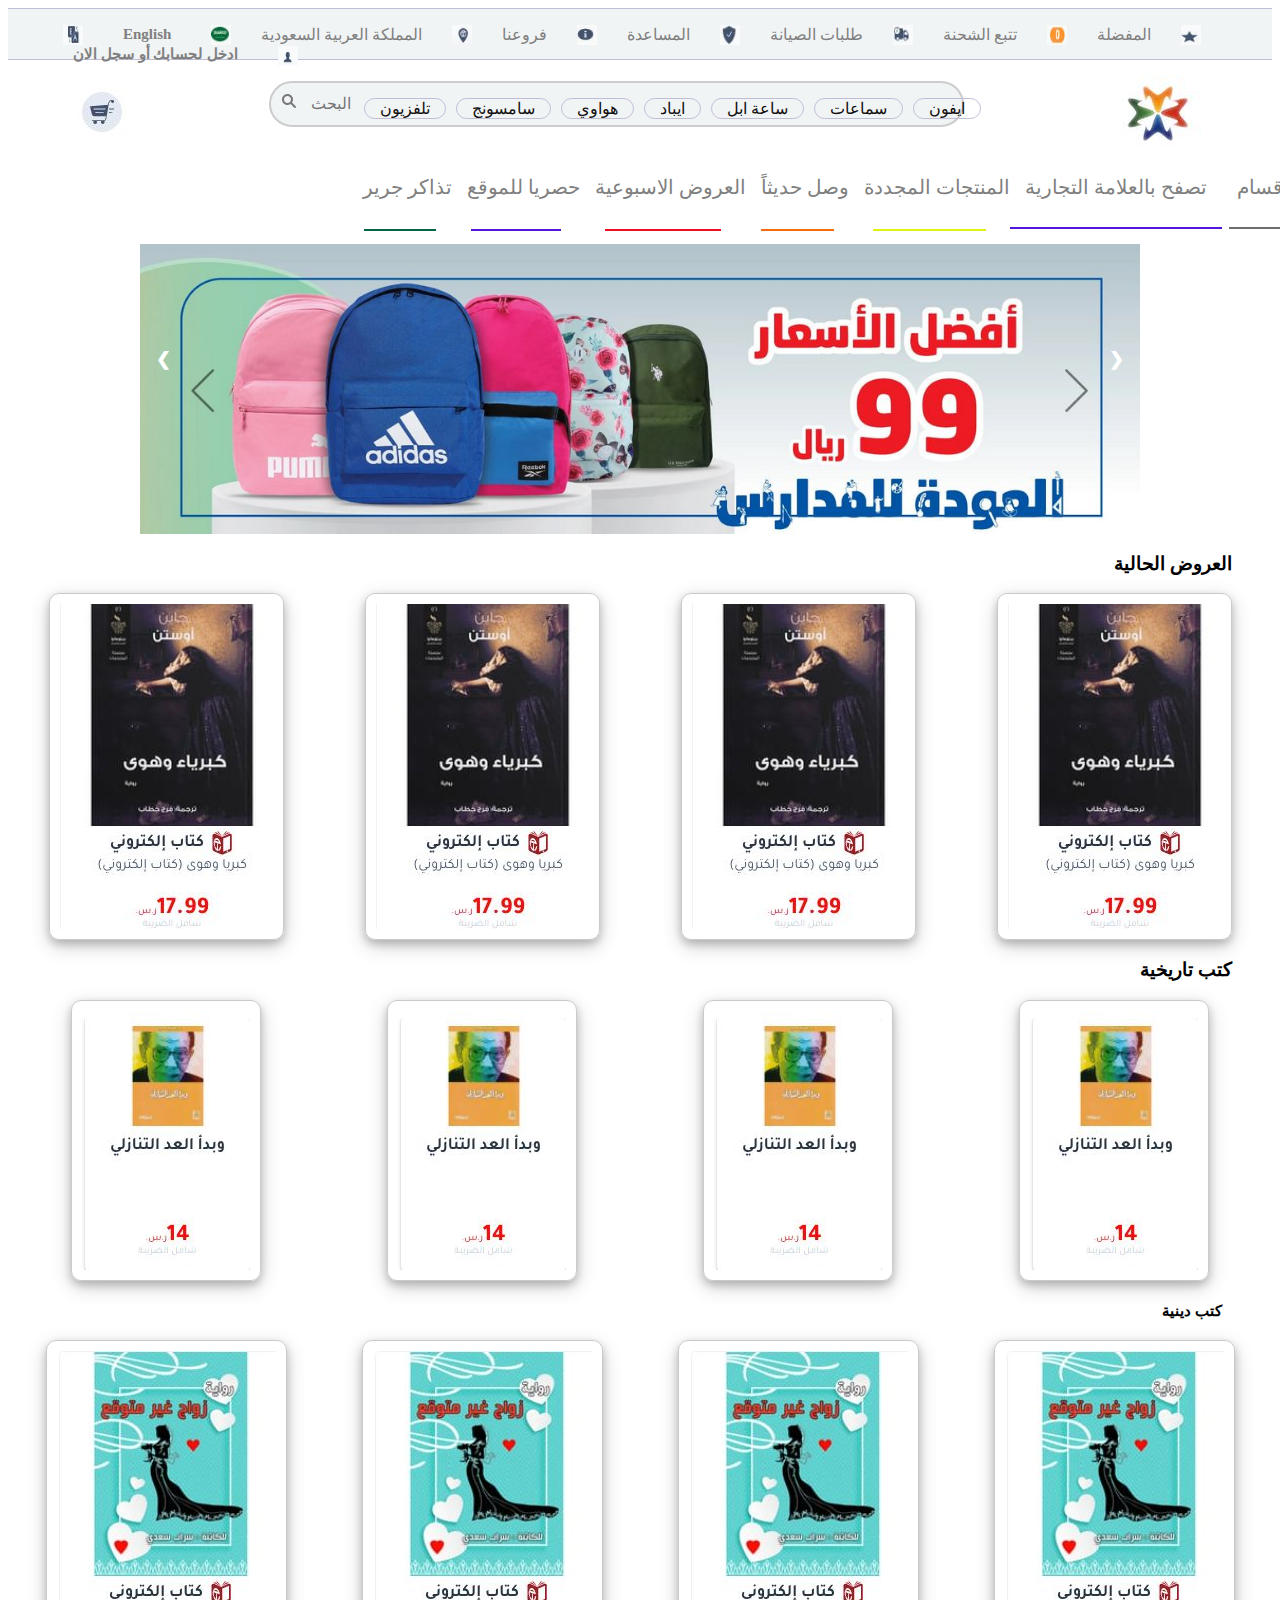
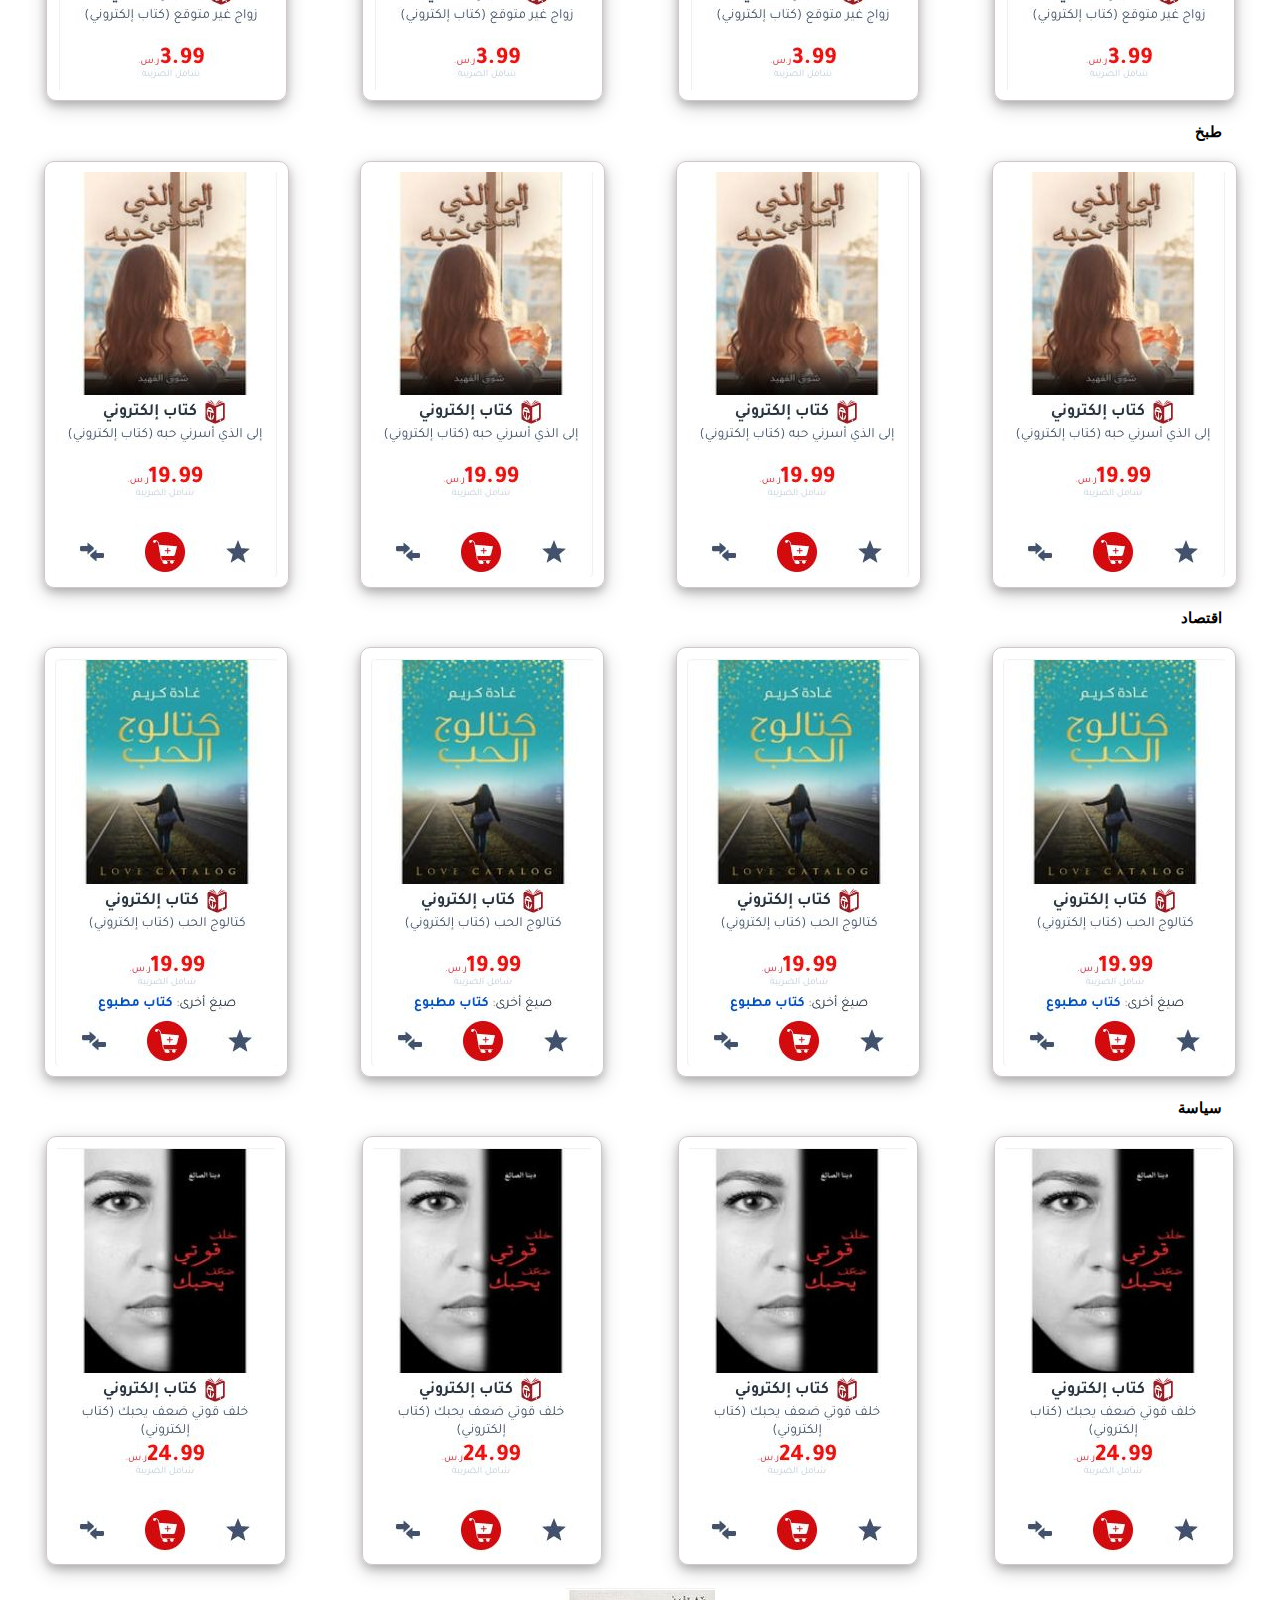
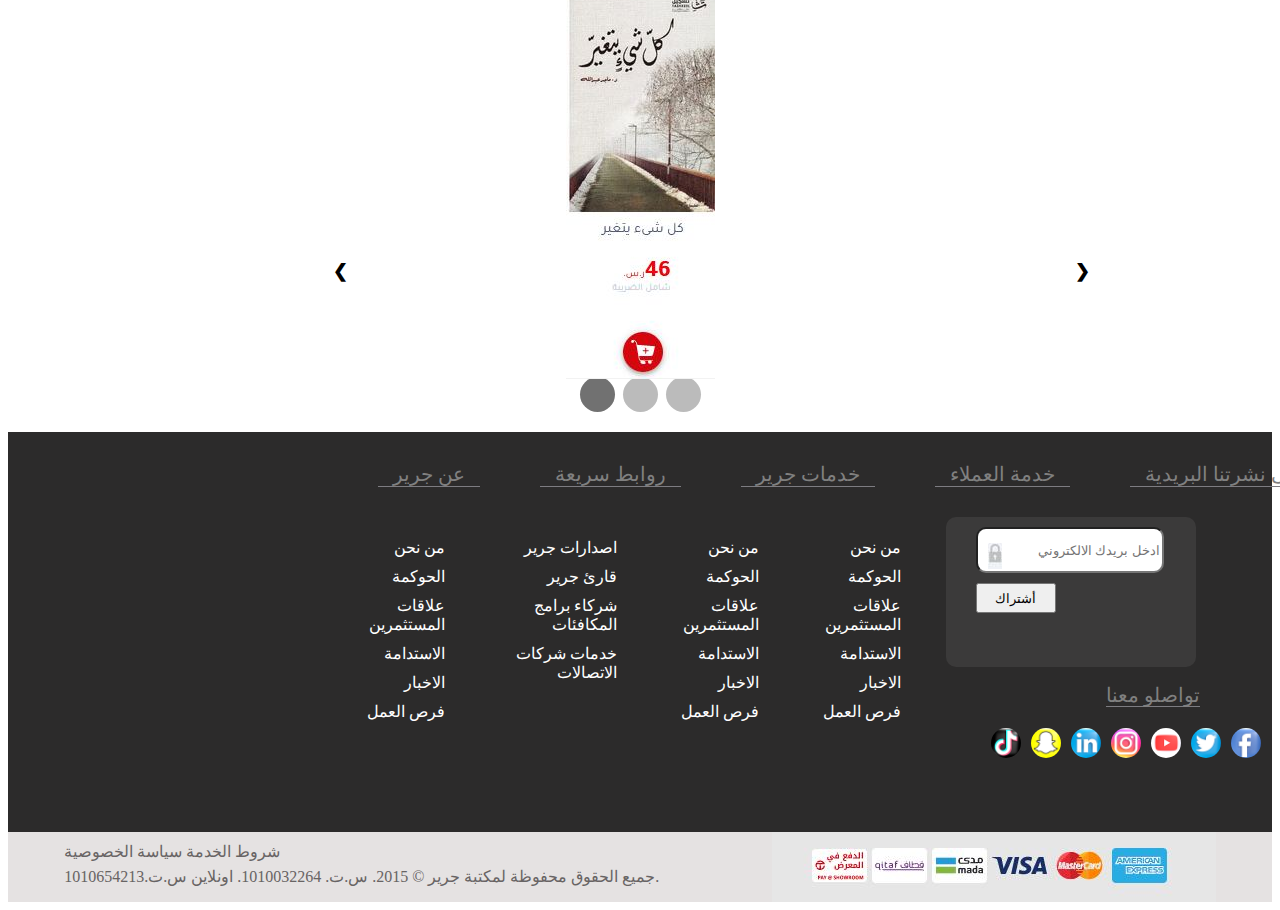
<file: index.html>
<!DOCTYPE html>
<html lang="en">

<head>
    <meta charset="UTF-8">
    <meta http-equiv="X-UA-Compatible" content="IE=edge">
    <meta name="viewport" content="width=device-width, initial-scale=1.0">
    <link rel="stylesheet" href="style.css">
    <title>مكتبة جرير</title>
</head>

<body>
    <header>
        <div>
            <ul>
                <li>
                    <a href="#"><img src="images/list.JPG"></a>
                    <ul>
                        <li><a href="#" > ادخل لحسابك أو سجل الان</a></li>
                        <li><a href="#">المفضلة</a></li>
                        <li><a href="#">المساعدة</a></li>
                        <li><a href="#">فروعنا</a></li>
                        <li><a href="#">المملكة العربية السعودية</a></li>
                        <li><a href="#">English</a></li>
                    </ul>
                </li>
            </ul>
        </div>
    </header>
    <div class="lists">

        <ul>
            <div class="one">
                <li> <a href="#"><img src="images/0.JPG"></a></li>
                <li class="change-language"><a href="#"><span>English</span></a></li>
            </div>
            <div class="one">
                <li> <a href="#"><img src="images/01.JPG"></a></li>
                <li><a href="#">المملكة العربية السعودية</a></li>
            </div>
            <li><a href="#"><img src="images/02.JPG"></a></li>
            <li><a href="#">فروعنا</a></li>
            <li><a href="#"><img src="images/03.JPG"></a></li>
            <li><a href="#">المساعدة</a></li>
            <li> <a href="#"><img src="images/04.JPG"></a></li>
            <li><a href="#">طلبات الصيانة</a></li>
            <li><a href="#"><img src="images/05.JPG"></a></li>
            <li><a href="#">تتبع الشحنة</a></li>
            <li><a href="#"><img src="images/07.JPG"></a></li>
            <li><a href="#">المفضلة</a></li>
            <li><a href="#"><img src="images/08.JPG"></a></li>
            <li><a href="#" class="show-modal-btn" onclick="callLink(this);" alt=""> <span>ادخل لحسابك أو سجل الان</span></a></li>
            <li><a href="#"><img src="images/09.JPG"></a></li>
        </ul>
    </div>
    <div class="container1 is-hidden" id="pop">

                <button class="hide-modal-btn">اغلاق</button>
           
        <div class="log_in">
            <form>
                <h4>تسجيل الدخول</h4>
                <div class="row">
                    <div class="col-75">
                        <input type="email" id="email" name="email" placeholder="البريد الألكتروني أو الجوال">
                    </div>
                </div>
                <div class="row">
                    <div class="col-75">

                        <input type="password" id="pwd" name="pwd" placeholder="كلمة السر">
                    </div>
                </div>
            </form>
            <button class="one">تسجيل الخول</button>
            <p>ليس لديك حساب</p>
            <button class="tow">أنشاء حساب جديد</button>
        </div>

    </div>

    <div class="search">
        <div class="img">
            <img src="images/06.JPG">
        </div>
        <div class="sear">

            <form>
                <input type="text" name="search" placeholder="البحث">

                <ul>
                    <li><a href="#">تلفزيون</a></li>
                    <li><a href="#">سامسونج</a></li>
                    <li><a href="#">هواوي</a></li>
                    <li><a href="#">ايباد</a></li>
                    <li><a href="#">ساعة ابل</a></li>
                    <li><a href="#">سماعات</a></li>
                    <li><a href="#">ايفون</a></li>
                </ul>
            </form>
        </div>
        <div class="img2">
            <img src="images/37.JPG">
        </div>
    </div>
    <div class="option-list">
        <ul>
            <li class="lg1"><a href="#">تذاكر جرير
                    <hr
                        style="height:2px;border-width:0;color:rgb(4, 102, 64);background-color:rgb(4, 102, 64);width: 70%;">
                </a></li>
            <li class="lg2"><a href="#">حصريا للموقع
                    <hr
                        style="height:2px;border-width:0;color:rgb(81, 22, 219);background-color:rgb(81, 22, 219);width: 70%;">
                </a></li>

            <li class="lg3"><a href="#">العروض الاسبوعية
                    <hr
                        style="height:2px;border-width:0;color:rgb(241, 13, 32);background-color:rgb(241,13,32);width: 70%;">
                </a></li>

            <li class="lg4"><a href="#">وصل حديثاً
                    <hr
                        style="height:2px;border-width:0;color:rgb(245, 107, 16);background-color:rgb(245,107,16);width: 70%;">
                </a></li>

            <li class="lg5"><a href="#">المنتجات المجددة
                    <hr
                        style="height:2px;border-width:0;color:rgb(226, 241, 13);background-color:rgb(226,241,13);width: 70%;">
                </a></li>

            <li>
                <div class="dropdown">
                    <a href="#">تصفح بالعلامة التجارية</a>
                    <hr
                        style="height:2px;border-width:0;color:rgb(81, 22, 219);background-color:rgb(81, 22, 219);width: 100%;">
                    <div class="dropdown-content">
                        <a href="#">Link 1</a>
                        <a href="#">Link 2</a>
                        <a href="#">Link 3</a>
                    </div>
            </li>
            <li>
                <div class="dropdown">
                    <a href="#">جميع الأقسام</a>
                    <hr
                        style="height:2px;border-width:0;color:rgb(109, 108, 110);background-color:rgb(109, 108, 110);width: 90%;">
                    <div class="dropdown-content">
                        <a href="#">Link 1</a>
                        <a href="#">Link 2</a>
                        <a href="#">Link 3</a>
                    </div>
                </div>
            </li>
        </ul>
    </div>
    
    <div class="container">
        <div class="showSlider fad">
        <img src="images/9.JPG" >
        
        </div>
        <div class="showSlider fad">
        <img src="images/10.JPG" >
        
        </div>
        <div class="showSlider fad">
        <img src="images/11.JPG">
    
        </div>
        <div class="showSlider fad">
        <img src="images/12.JPG" >
        
        </div>
        <!-- Navigation arrows -->
        <a class="left" onclick="nextSlide(-1)">❮</a>
        <a class="right" onclick="nextSlide(1)">❯</a>
        </div>
    <h3>العروض الحالية</h3>
    <div class="free">
        <div class="img1">
            <a href="#">
                <img src="images/32.JPG" class="view-img-btn" onclick="callImage(this);" alt="">
            </a>
        </div>
        <div class="img1">
            <a href="#"><img src="images/32.JPG" class="view-img-btn" onclick="callImage(this);" alt="">
            </a>
        </div>
        <div class="img1">
            <a href="#"> <img src="images/32.JPG" class="view-img-btn" onclick="callImage(this);" alt="">
            </a>
        </div>
        <div class="img1">
            <a href="#">
                <img src="images/32.JPG" class="view-img-btn" onclick="callImage(this);" alt="">
            </a>
        </div>
    </div>
    <h3>كتب تاريخية</h3>
    <div class="free">

        <div class="img1">
            <a href="#">
                <img src="images/31.JPG">
            </a>
        </div>
        <div class="img1">
            <a href="#"><img src="images/31.JPG">
            </a>
        </div>
        <div class="img1">
            <a href="#"> <img src="images/31.JPG">
            </a>
        </div>
        <div class="img1">
            <a href="#">
                <img src="images/31.JPG">
            </a>
        </div>
    </div>
    <h3><span>كتب دينية</span></h3>
    <div class="free">
        <div class="img1">
            <a href="#">
                <img src="images/33.JPG">
            </a>
        </div>
        <div class="img1">
            <a href="#"><img src="images/33.JPG">
            </a>
        </div>
        <div class="img1">
            <a href="#"> <img src="images/33.JPG">
            </a>
        </div>
        <div class="img1">
            <a href="#">
                <img src="images/33.JPG">
            </a>
        </div>
    </div>
    <h3><span>طبخ</span></h3>
    <div class="free">
        <div class="img1">
            <a href="details.html">
                <img src="images/34.JPG">
            </a>
        </div>
        <div class="img1">
            <a href="#"><img src="images/34.JPG">
            </a>
        </div>
        <div class="img1">
            <a href="#"> <img src="images/34.JPG">
            </a>
        </div>
        <div class="img1">
            <a href="#">
                <img src="images/34.JPG">
            </a>
        </div>
    </div>
    <h3><span>اقتصاد</span></h3>
    <div class="free">
        <div class="img1">
            <a href="category.html">
                <img src="images/35.JPG">
            </a>
        </div>
        <div class="img1">
            <a href="#"><img src="images/35.JPG">
            </a>
        </div>
        <div class="img1">
            <a href="#"> <img src="images/35.JPG">
            </a>
        </div>
        <div class="img1">
            <a href="#">
                <img src="images/35.JPG">
            </a>
        </div>
    </div>
    <h3><span>سياسة</span></h3>
    <div class="free">
        <div class="img1">
            <a href="#">
                <img src="images/36.JPG">
            </a>
        </div>
        <div class="img1">
            <a href="#"><img src="images/36.JPG">
            </a>
        </div>
        <div class="img1">
            <a href="#"> <img src="images/36.JPG">
            </a>
        </div>
        <div class="img1">
            <a href="#">
                <img src="images/36.JPG">
            </a>
        </div>
    </div>

    <div class="count1 is-hidden">

        <div class="count-1" id="popUP">
            <button class="hide-img-bnt" onclick="hideModule('popUP');">اغلاق</button>
            <p id="demo"> Feb 5, 2022 15:37:25</p>
            <p class="offfers"> عروض جرير الكبرى بداية شهر فبراير </p>
            <p>خصم %20</p>
            <h4 class="off">
                <hr
                    style="height:2px;border-width:0;color:rgb(219, 22, 22);background-color:rgb(219, 22, 22);width: 90%;">
                السعر السابق 17.99 ر.س

            </h4>

            <h4 class="off1"> السعر الحالي 9.88 ر.س</h4>

            <img src="images/32.JPG">
        </div>
    </div>
    <div class="slideshow-container">

        <div class="mySlides ">
            <a href="#">
                <img src="images/21.JPG" style="width:100%">
            </a>
        </div>

        <div class="mySlides ">
            <a href="#">
                <img src="images/22.JPG" style="width:100%">
            </a>
        </div>

        <div class="mySlides ">
            <a href="#">
                <img src="images/23.JPG" style="width:100%">
            </a>
        </div>
        <div class="mySlides ">
            <a href="#">
                <img src="images/24.JPG" style="width:100%">
            </a>
        </div>

        <div class="mySlides ">
            <a href="#">
                <img src="images/25.JPG" style="width:100%">
            </a>
        </div>

        <div class="mySlides ">
            <a href="#">
                <img src="images/26.JPG" style="width:100%">
            </a>
        </div>

        <div class="mySlides ">
            <a href="#">
                <img src="images/27.JPG" style="width:100%">
            </a>
        </div>

        <div class="mySlides ">
            <a href="#">
                <img src="images/28.JPG" style="width:100%">
            </a>
        </div>
        <div class="mySlides ">
            <a href="#">
                <img src="images/29.JPG" style="width:100%">
            </a>
        </div>

        <a class="prev" onclick="plusSlides(-1)">&#10094;</a>
        <a class="next" onclick="plusSlides(1)">&#10095;</a>
    </div>

    <br>

    <div style="text-align:center">
        <span class="dot" onclick="currentSlide(1)"></span>
        <span class="dot" onclick="currentSlide(2)"></span>
        <span class="dot" onclick="currentSlide(3)"></span>
    </div>



    <div class="all">
        <div class="li1">
            <ul>
                <li><a href="#">عن جرير</a></li>
                <li><a href="#">روابط سريعة</a></li>
                <li><a href="#">خدمات جرير</a></li>
                <li><a href="#">خدمة العملاء</a></li>
                <li><a href="#">انضم الى نشرتنا البريدية</a></li>
            </ul>
        </div>

        <div class="main-list">
            <div class="list1">
                <ul>
                    <li><a href="#">من نحن</a></li>
                    <li><a href="#">الحوكمة</a></li>
                    <li><a href="#">علاقات المستثمرين</a></li>
                    <li><a href="#">الاستدامة</a></li>
                    <li><a href="#">الاخبار</a></li>
                    <li><a href="#">فرص العمل</a></li>
                </ul>
            </div>
            <div class="list1">
                <ul>
                    <li><a href="#">اصدارات جرير</a></li>
                    <li><a href="#">قارئ جرير</a></li>
                    <li><a href="#">شركاء برامج المكافئات</a></li>
                    <li><a href="#">خدمات شركات الاتصالات</a></li>

                </ul>
            </div>
            <div class="list1">
                <ul>
                    <li><a href="#">من نحن</a></li>
                    <li><a href="#">الحوكمة</a></li>
                    <li><a href="#">علاقات المستثمرين</a></li>
                    <li><a href="#">الاستدامة</a></li>
                    <li><a href="#">الاخبار</a></li>
                    <li><a href="#">فرص العمل</a></li>
                </ul>
            </div>
            <div class="list1">
                <ul>
                    <li><a href="#">من نحن</a></li>
                    <li><a href="#">الحوكمة</a></li>
                    <li><a href="#">علاقات المستثمرين</a></li>
                    <li><a href="#">الاستدامة</a></li>
                    <li><a href="#">الاخبار</a></li>
                    <li><a href="#">فرص العمل</a></li>
                </ul>
            </div>
            <div class="all2">
                <div class="last">
                    <form>
                        <input type="email" id="email" name="email" placeholder="ادخل بريدك الالكتروني">
                        <img src="images/8.JPG">
                    </form>
                    <button>أشتراك</button>
                </div>
                <div class="icons">
                    <p><a href="#">تواصلو معنا</a></p>
                    <ul>
                        <li><a href="#"><img src="images/tiktok_logo_icon_181737.ico"></a></li>
                        <li><a href="#"><img src="images/snapchat_logo_icon_181736.ico"></a></li>
                        <li><a href="#"><img src="images/linkedin_logo_icon_181743.ico"></a></li>
                        <li><a href="#"><img src="images/instagram_logo_icon_181738.ico"></a></li>
                        <li><a href="#"><img src="images/youtube_logo_icon_181745.ico"></a></li>
                        <li><a href="#"><img src="images/twitter_logo_icon_181735.ico"></a></li>
                        <li><a href="#"><img src="images/facebook_logo_icon_181742.ico"></a></li>
                    </ul>
                </div>
            </div>
        </div>
    </div>
    <div class="copy">
        <div class="copy1">
            <a href="#">شروط الخدمة</a>
            <a href="#">سياسة الخصوصية</a>
            <p>1010654213.جميع الحقوق محفوظة لمكتبة جرير © 2015. س.ت. 1010032264. اونلاين س.ت. </p>
        </div>
        <div class="copy2">
            <img src="images/16.JPG">
        </div>
    </div>

    <script src="js/app.js"></script>
</body>

</html>
</file>
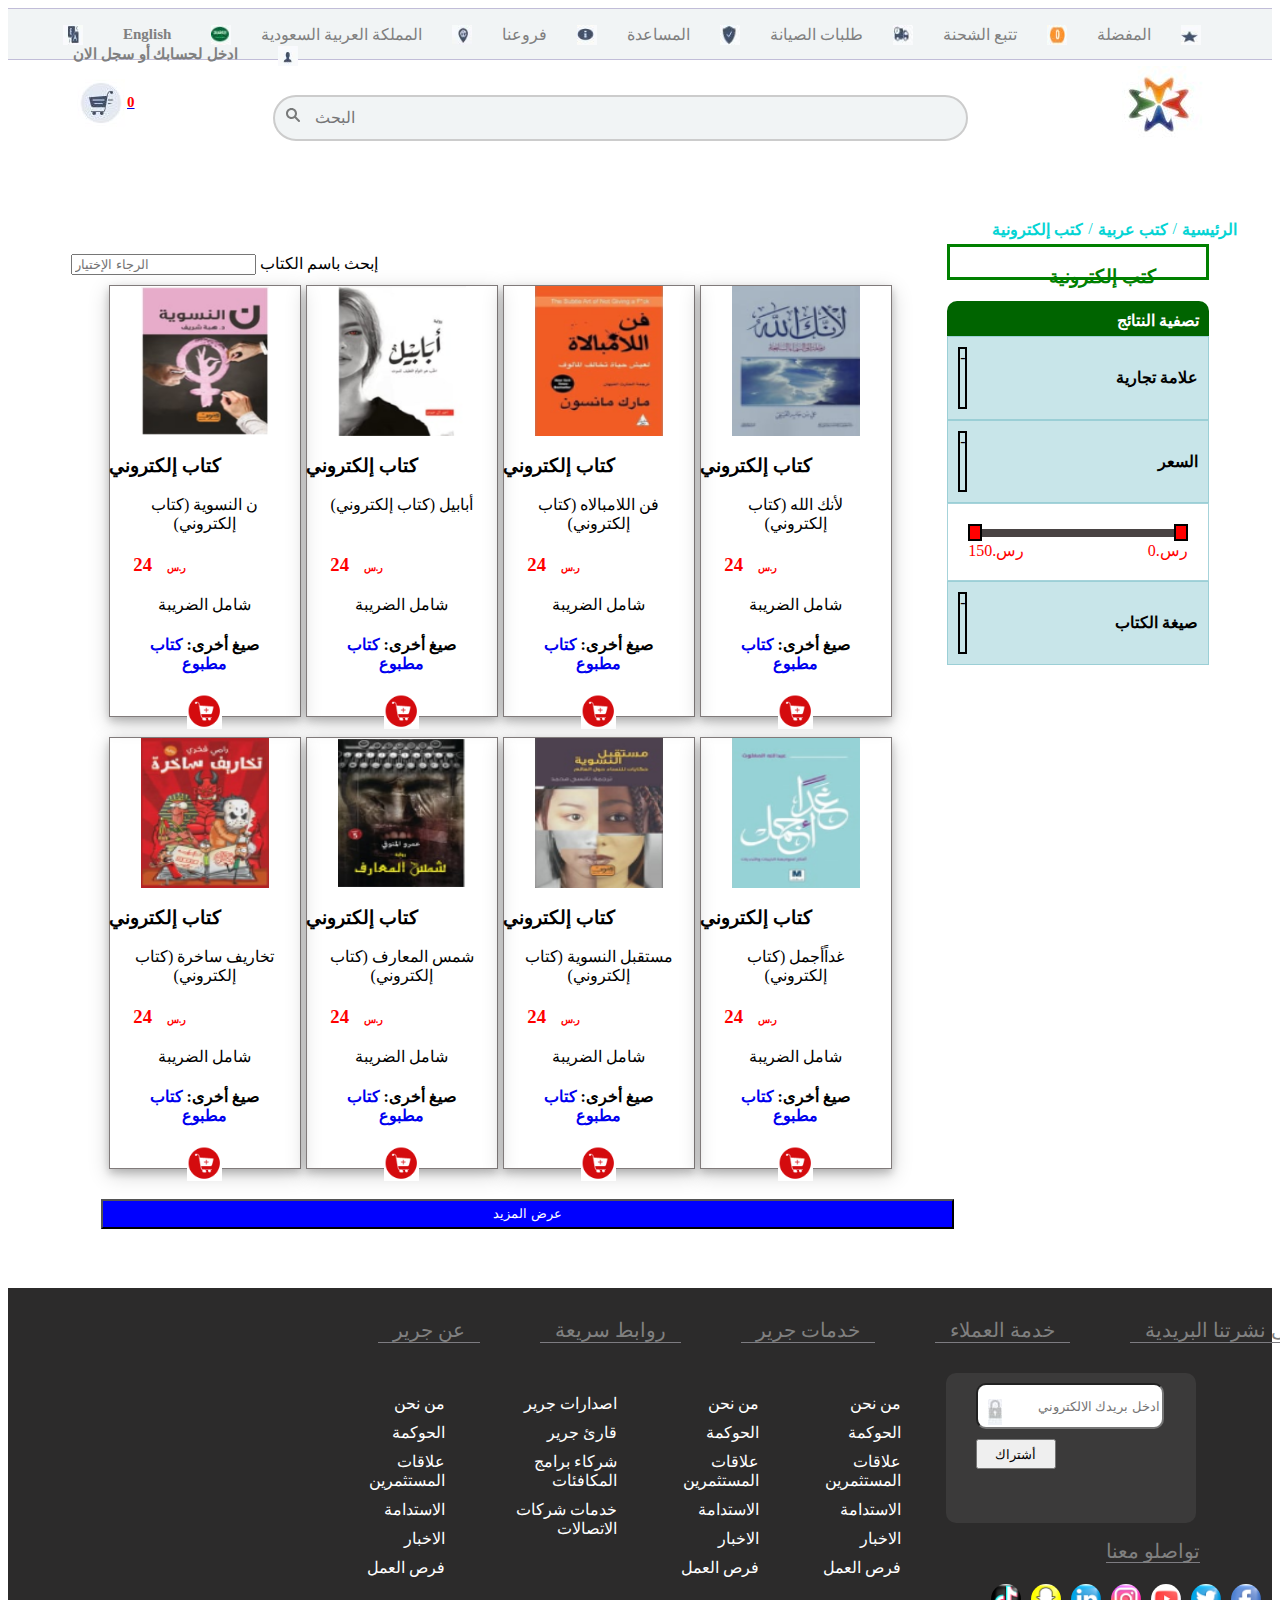
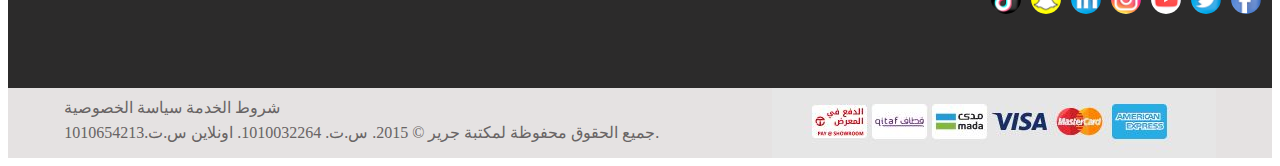
<file: category.html>
<!DOCTYPE html>
<html lang="en">
<head>
    <meta charset="UTF-8">
    <meta http-equiv="X-UA-Compatible" content="IE=edge">
    <meta name="viewport" content="width=device-width, initial-scale=1.0">
    <link rel="stylesheet" href="style.css">
    <title>Category</title>
</head>
<body>
    <div class="lists">

        <ul>
            <div class="one">
                <li> <a href="#"><img src="images/0.JPG"></a></li>
                <li class="change-language"><a href="#"><span>English</span></a></li>
            </div>
            <div class="one">
                <li> <a href="#"><img src="images/01.JPG"></a></li>
                <li><a href="#">المملكة العربية السعودية</a></li>
            </div>
            <li><a href="#"><img src="images/02.JPG"></a></li>
            <li><a href="#">فروعنا</a></li>
            <li><a href="#"><img src="images/03.JPG"></a></li>
            <li><a href="#">المساعدة</a></li>
            <li> <a href="#"><img src="images/04.JPG"></a></li>
            <li><a href="#">طلبات الصيانة</a></li>
            <li><a href="#"><img src="images/05.JPG"></a></li>
            <li><a href="#">تتبع الشحنة</a></li>
            <li><a href="#"><img src="images/07.JPG"></a></li>
            <li><a href="#">المفضلة</a></li>
            <li><a href="#"><img src="images/08.JPG"></a></li>
            <li><a href="#" class="show-modal-btn" onclick="callLink(this);" alt=""> <span>ادخل لحسابك أو سجل الان</span></a></li>
            <li><a href="#"><img src="images/09.JPG"></a></li>
        </ul>
    </div>
    <div class="search">
        <div class="img">
           <a href="salh.html"> <img  id="i" src="images/06.JPG"><span id="num">0</span></a>
        </div>
        <div class="sear">

            <form>
                <input type="text" name="search" placeholder="البحث">
            </form>
        </div>
        <div class="img2">
            <img src="images/37.JPG">
        </div>
    </div>
    
        <div class="categ">
            <div class="d_left">
                
                    <input type="text" id="ser" onkeyup="search()" placeholder="الرجاء الإختيار" >
                
                <label>إبحث باسم الكتاب</label>
                <div id="books">
                    <div class="info_book">
                        <img src="images/bnen.PNG">
                        <h3>كتاب إلكتروني</h3>
                        <p>ن النسوية (كتاب إلكتروني)</p>
                        <h3 id="sal">24 <span>ر.س</span></h3>
                        <label>شامل الضريبة</label>
                        <h4>صيغ أخرى: <a href="#">كتاب مطبوع</a> </h4>
                        <img class="add" src="images/redshop.PNG">
                    </div>
                    <div class="info_book">
                        <img src="images/babab.PNG">
                        <h3>كتاب إلكتروني</h3>
                        <p>أبابيل (كتاب إلكتروني)</p>
                        <h3 id="sal">24 <span>ر.س</span></h3>
                        <label>شامل الضريبة</label>
                        <h4>صيغ أخرى: <a href="#">كتاب مطبوع</a> </h4>
                        <img class="add" src="images/redshop.PNG">
                    </div>
                    <div class="info_book">
                        <img src="images/bfn.PNG">
                        <h3>كتاب إلكتروني</h3>
                        <p>فن اللامبالاه (كتاب إلكتروني)</p>
                        <h3 id="sal">24 <span>ر.س</span></h3>
                        <label>شامل الضريبة</label>
                        <h4>صيغ أخرى: <a href="#">كتاب مطبوع</a> </h4>
                        <img class="add" src="images/redshop.PNG">
                    </div>
                    <div class="info_book">
                        <img src="images/bla.PNG">
                        <h3>كتاب إلكتروني</h3>
                        <p>لأنك الله (كتاب إلكتروني)</p>
                        <h3 id="sal">24 <span>ر.س</span></h3>
                        <label>شامل الضريبة</label>
                        <h4>صيغ أخرى: <a href="#">كتاب مطبوع</a> </h4>
                        <img class="add" src="images/redshop.PNG">
                    </div>
                    <div class="info_book">
                        <img src="images/btkh.PNG">
                        <h3>كتاب إلكتروني</h3>
                        <p>تخاريف ساخرة (كتاب إلكتروني)</p>
                        <h3 id="sal">24 <span>ر.س</span></h3>
                        <label>شامل الضريبة</label>
                        <h4>صيغ أخرى: <a href="#">كتاب مطبوع</a> </h4>
                        <img class="add" src="images/redshop.PNG">
                    </div>
                    <div class="info_book">
                        <img src="images/bshm.PNG">
                        <h3>كتاب إلكتروني</h3>
                        <p>شمس المعارف (كتاب إلكتروني)</p>
                        <h3 id="sal">24 <span>ر.س</span></h3>
                        <label>شامل الضريبة</label>
                        <h4>صيغ أخرى: <a href="#">كتاب مطبوع</a> </h4>
                        <img class="add" src="images/redshop.PNG">
                    </div>
                    <div class="info_book">
                        <img src="images/bms.PNG">
                        <h3>كتاب إلكتروني</h3>
                        <p>مستقبل النسوية (كتاب إلكتروني)</p>
                        <h3 id="sal">24 <span>ر.س</span></h3>
                        <label>شامل الضريبة</label>
                        <h4>صيغ أخرى: <a href="#">كتاب مطبوع</a> </h4>
                        <img class="add" src="images/redshop.PNG">
                    </div>
                    <div class="info_book">
                        <img src="images/btomo.PNG">
                        <h3>كتاب إلكتروني</h3>
                        <p>غداًأجمل (كتاب إلكتروني)</p>
                        <h3 id="sal">24 <span>ر.س</span></h3>
                        <label>شامل الضريبة</label>
                        <h4>صيغ أخرى: <a href="#">كتاب مطبوع</a> </h4>
                        <img class="add" src="images/redshop.PNG">
                    </div>
                   
                </div>
                <button class="but_show"><a href="#">عرض المزيد</a></button>
            </div>
    
            <div class="d_right">
                <div class="ull">
                    <ul>
                        <li><a href="#">كتب إلكترونية</a></li>
                        <li>/</li>
                        <li><a href="#">كتب عربية</a></li>
                        <li>/</li>
                        <li><a href="#">الرئيسية</a></li>
            
                    </ul>
                </div>
                <div class="d_d_d">
                    <h3>كتب إلكترونية</h3>
                </div>
    
                <div class="d_green">
                    <h4>تصفية النتائج</h4>
                </div>
    
                <div class="las_d">
                    <label>-</label>
                    <h4>علامة تجارية</h4>
                </div>
    
                <div class="las_d">
                    <label>-</label>
                    <h4>السعر </h4>
                </div>
    
                <div class="lo_d">
                    <div class="lin">
                        <div class="lq"></div>
                        <div id="ll"></div>
                        <div class="lq"></div>
                    </div>
                    <div class="rs">
                        <label>150.رس</label>
                        <label>0.رس</label>
                    </div>
    
                </div>
    
                <div class="las_d">
                    <label>-</label>
                    <h4>صيغة الكتاب</h4>
                </div>
            
            </div>
        </div>
    
        <div class="all">
            <div class="li1">
                <ul>
                    <li><a href="#">عن جرير</a></li>
                    <li><a href="#">روابط سريعة</a></li>
                    <li><a href="#">خدمات جرير</a></li>
                    <li><a href="#">خدمة العملاء</a></li>
                    <li><a href="#">انضم الى نشرتنا البريدية</a></li>
                </ul>
            </div>
    
            <div class="main-list">
                <div class="list1">
                    <ul>
                        <li><a href="#">من نحن</a></li>
                        <li><a href="#">الحوكمة</a></li>
                        <li><a href="#">علاقات المستثمرين</a></li>
                        <li><a href="#">الاستدامة</a></li>
                        <li><a href="#">الاخبار</a></li>
                        <li><a href="#">فرص العمل</a></li>
                    </ul>
                </div>
                <div class="list1">
                    <ul>
                        <li><a href="#">اصدارات جرير</a></li>
                        <li><a href="#">قارئ جرير</a></li>
                        <li><a href="#">شركاء برامج المكافئات</a></li>
                        <li><a href="#">خدمات شركات الاتصالات</a></li>
    
                    </ul>
                </div>
                <div class="list1">
                    <ul>
                        <li><a href="#">من نحن</a></li>
                        <li><a href="#">الحوكمة</a></li>
                        <li><a href="#">علاقات المستثمرين</a></li>
                        <li><a href="#">الاستدامة</a></li>
                        <li><a href="#">الاخبار</a></li>
                        <li><a href="#">فرص العمل</a></li>
                    </ul>
                </div>
                <div class="list1">
                    <ul>
                        <li><a href="#">من نحن</a></li>
                        <li><a href="#">الحوكمة</a></li>
                        <li><a href="#">علاقات المستثمرين</a></li>
                        <li><a href="#">الاستدامة</a></li>
                        <li><a href="#">الاخبار</a></li>
                        <li><a href="#">فرص العمل</a></li>
                    </ul>
                </div>
                <div class="all2">
                    <div class="last">
                        <form>
                            <input type="email" id="email" name="email" placeholder="ادخل بريدك الالكتروني">
                            <img src="images/8.JPG">
                        </form>
                        <button>أشتراك</button>
                    </div>
                    <div class="icons">
                        <p><a href="#">تواصلو معنا</a></p>
                        <ul>
                            <li><a href="#"><img src="images/tiktok_logo_icon_181737.ico"></a></li>
                            <li><a href="#"><img src="images/snapchat_logo_icon_181736.ico"></a></li>
                            <li><a href="#"><img src="images/linkedin_logo_icon_181743.ico"></a></li>
                            <li><a href="#"><img src="images/instagram_logo_icon_181738.ico"></a></li>
                            <li><a href="#"><img src="images/youtube_logo_icon_181745.ico"></a></li>
                            <li><a href="#"><img src="images/twitter_logo_icon_181735.ico"></a></li>
                            <li><a href="#"><img src="images/facebook_logo_icon_181742.ico"></a></li>
                        </ul>
                    </div>
                </div>
            </div>
        </div>
        <div class="copy">
            <div class="copy1">
                <a href="#">شروط الخدمة</a>
                <a href="#">سياسة الخصوصية</a>
                <p>1010654213.جميع الحقوق محفوظة لمكتبة جرير © 2015. س.ت. 1010032264. اونلاين س.ت. </p>
            </div>
            <div class="copy2">
                <img src="images/16.JPG">
            </div>
        </div>
        <script src="js/app.js"></script>
</body>
</html>
</file>
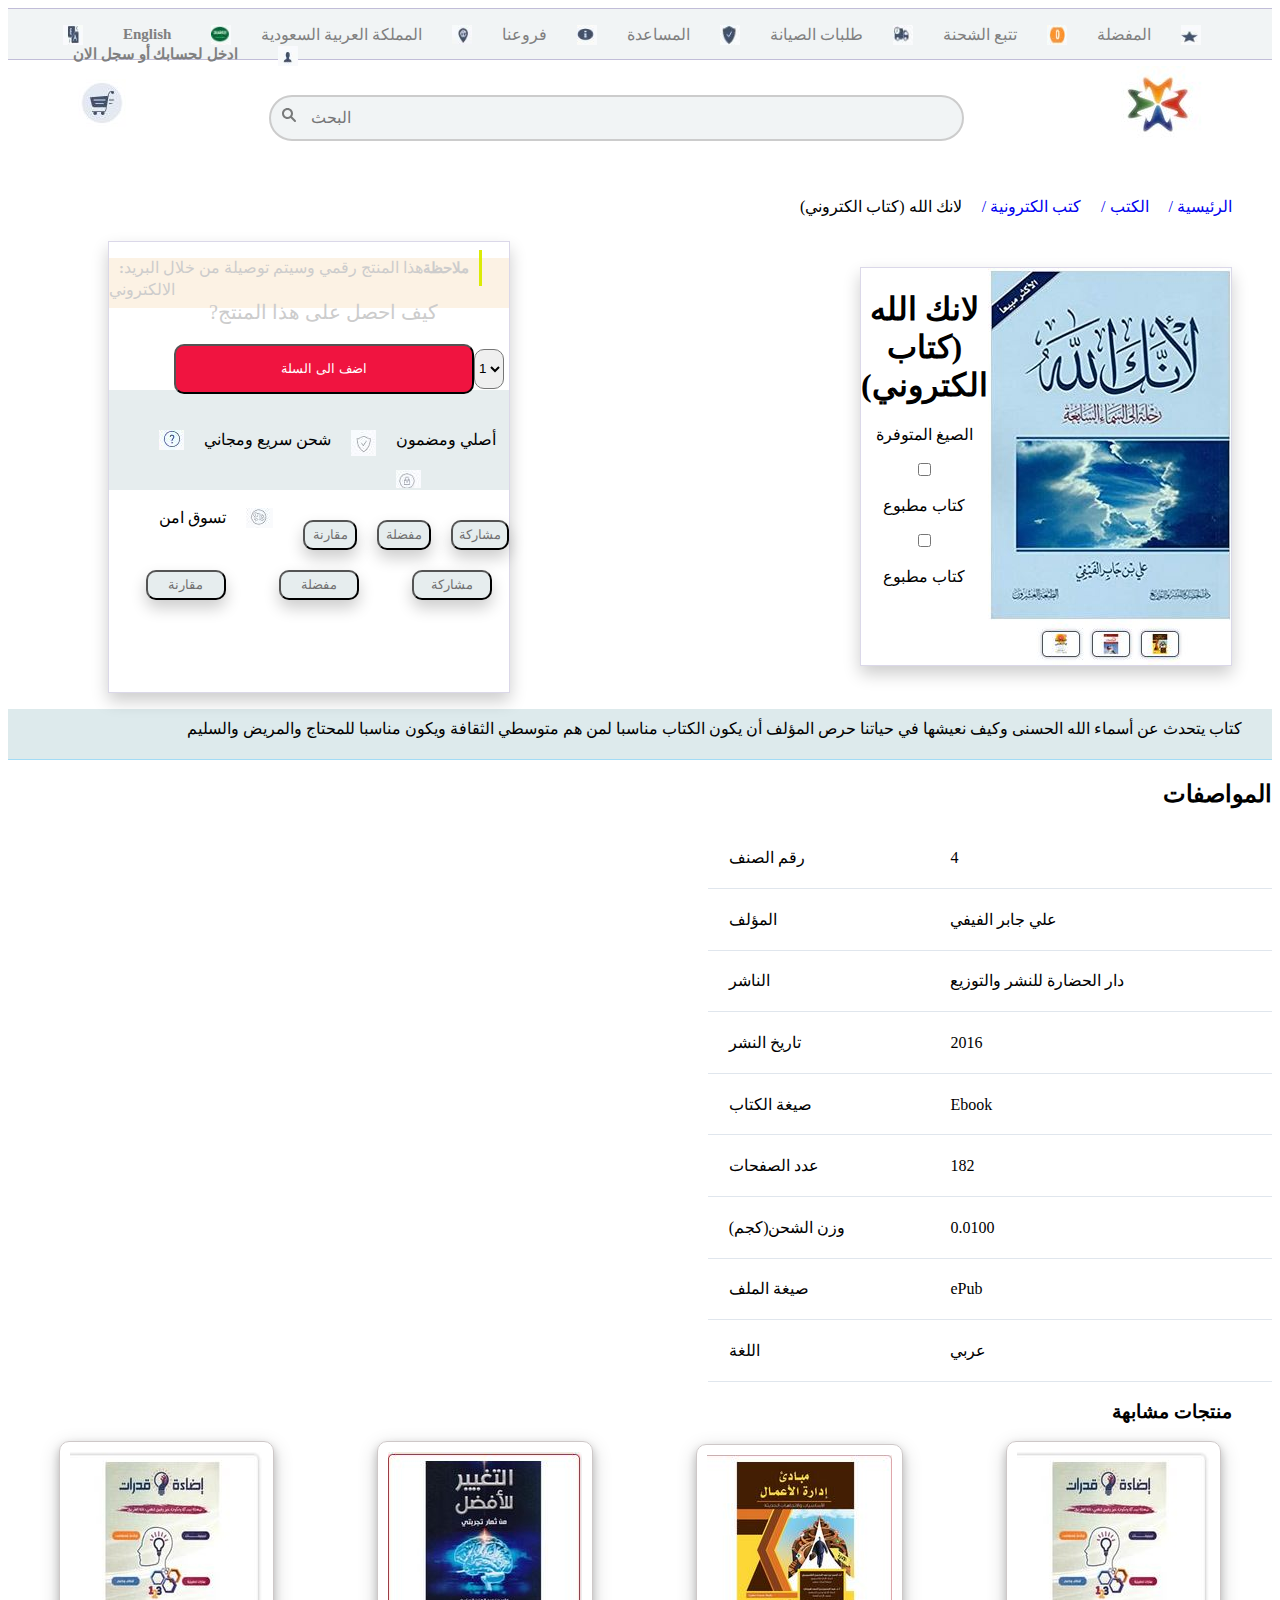
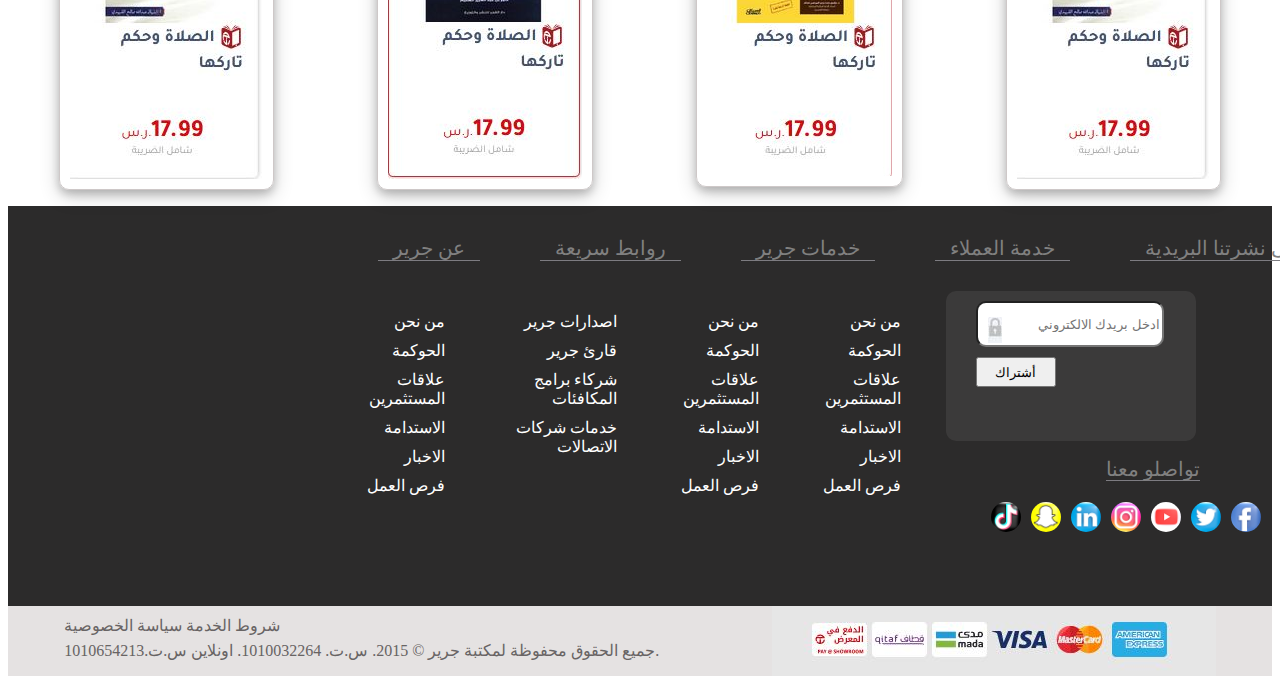
<file: details.html>
<!DOCTYPE html>
<html lang="en">
<head>
    <meta charset="UTF-8">
    <meta http-equiv="X-UA-Compatible" content="IE=edge">
    <meta name="viewport" content="width=device-width, initial-scale=1.0">
    <link rel="stylesheet" href="style.css">
    <title>تفاصيل</title>
</head>
<body>
    <div class="lists">

        <ul>
            <div class="one">
                <li> <a href="#"><img src="images/0.JPG"></a></li>
                <li class="change-language"><a href="#"><span>English</span></a></li>
            </div>
            <div class="one">
                <li> <a href="#"><img src="images/01.JPG"></a></li>
                <li><a href="#">المملكة العربية السعودية</a></li>
            </div>
            <li><a href="#"><img src="images/02.JPG"></a></li>
            <li><a href="#">فروعنا</a></li>
            <li><a href="#"><img src="images/03.JPG"></a></li>
            <li><a href="#">المساعدة</a></li>
            <li> <a href="#"><img src="images/04.JPG"></a></li>
            <li><a href="#">طلبات الصيانة</a></li>
            <li><a href="#"><img src="images/05.JPG"></a></li>
            <li><a href="#">تتبع الشحنة</a></li>
            <li><a href="#"><img src="images/07.JPG"></a></li>
            <li><a href="#">المفضلة</a></li>
            <li><a href="#"><img src="images/08.JPG"></a></li>
            <li><a href="#" class="show-modal-btn" onclick="callLink(this);" alt=""> <span>ادخل لحسابك أو سجل الان</span></a></li>
            <li><a href="#"><img src="images/09.JPG"></a></li>
        </ul>
    </div>
    <div class="search">
        <div class="img">
           <a href="salh.html"> <img src="images/06.JPG"></a>
        </div>
        <div class="sear">

            <form>
                <input type="text" name="search" placeholder="البحث">
            </form>
        </div>
        <div class="img2">
            <img src="images/37.JPG">
        </div>
    </div>
    <div class="main">
        <ul>
            <li>لانك الله (كتاب الكتروني)</li>
            <li><a href="#"> / كتب الكترونية</a></li>
            <li><a href="#"> / الكتب</a></li>
            <li><a href="#"> / الرئيسية</a></li>
        </ul>
    </div>
    <div class="shad">
        <div class="shad2">
            <div class="shad-2">
                <p class="words"><span> :ملاحظة</span>هذا المنتج رقمي وسيتم توصيلة من خلال البريد الالكتروني <a href="#"><br>?كيف احصل على هذا المنتج</a></p>
                <div class="opt">
                    <button class="cart"> <a href="#">اضف الى السلة</a></button>
                    <select id="1" name="1">
                        <option value="1">1</option>
                    </select>
                </div>
                    <div class="market">
                        <ul>
                            <li><img src="images/39.JPG"></li>
                            <li>شحن سريع ومجاني</li>
                            <li><img src="images/40.JPG"></li>
                            <li>أصلي ومضمون</li>
                            <li><img src="images/41.JPG"></li>
                            <li>تسوق امن</li>
                    <li><img src="images/42.JPG"></li>
                        </ul>
                    </div>
                    <div class="pref">
                        <button class="pr">مقارنة</button>
                        <button class="pr">مفضلة</button>
                        <button class="pr">مشاركة</button>
                    </div>
                    <div class="pref">
                        <button class="pr">مقارنة</button>
                        <button class="pr">مفضلة</button>
                        <button class="pr">مشاركة</button>
                    </div>
            </div>
                    </div>
        <div class="shad-1">
           
                        <div class="text1">
<h1>لانك الله (كتاب الكتروني)</h1>

<p>الصيغ المتوفرة </p>
<input type="checkbox" id="" name="" value="">
<p>كتاب مطبوع</p>
<input type="checkbox" id="" name="" value="">
<p>كتاب مطبوع</p>
                        </div>
                        <div class="shad1">
                            <img src="images/38.JPG">
                                    </div>
        </div>
    </div>
    <div class="book">
        <p>كتاب يتحدث عن أسماء الله الحسنى وكيف نعيشها في حياتنا حرص المؤلف أن يكون الكتاب مناسبا لمن هم متوسطي الثقافة ويكون مناسبا للمحتاج والمريض والسليم</p>
    </div>
    <h2>المواصفات</h2>
    <table>
<div class="tr">
    <div class="td">رقم الصنف</div>
    <div class="td">4</div>
</div>
<div class="tr">
    <div class="td">المؤلف</div>
    <div class="td">علي جابر الفيفي</div>
</div>
<div class="tr">
    <div class="td">الناشر</div>
    <div class="td">دار الحضارة للنشر والتوزيع</div>
</div>
<div class="tr">
    <div class="td">تاريخ النشر</div>
    <div class="td">2016</div>
</div>
<div class="tr">
    <div class="td">صيغة الكتاب</div>
    <div class="td">Ebook</div>
</div>
<div class="tr">
    <div class="td">عدد الصفحات</div>
    <div class="td">182</div>
</div>
<div class="tr">
    <div class="td">وزن الشحن(كجم)</div>
    <div class="td">0.0100</div>
</div>
<div class="tr">
    <div class="td">صيغة الملف</div>
    <div class="td">ePub</div>
</div>
<div class="tr">
    <div class="td">اللغة</div>
    <div class="td">عربي</div>
</div>
    </table>
    <h3>منتجات مشابهة</h3>
    <div class="free">

        <div class="img1">
            <a href="#">
                <img src="images/43.JPG">
            </a>
        </div>
        <div class="img1">
            <a href="#"><img src="images/44.JPG">
            </a>
        </div>
        <div class="img1">
            <a href="#"> <img src="images/45.JPG">
            </a>
        </div>
        <div class="img1">
            <a href="#">
                <img src="images/43.JPG">
            </a>
        </div>
    </div>
    
    <div class="all">
        <div class="li1">
            <ul>
                <li><a href="#">عن جرير</a></li>
                <li><a href="#">روابط سريعة</a></li>
                <li><a href="#">خدمات جرير</a></li>
                <li><a href="#">خدمة العملاء</a></li>
                <li><a href="#">انضم الى نشرتنا البريدية</a></li>
            </ul>
        </div>

        <div class="main-list">
            <div class="list1">
                <ul>
                    <li><a href="#">من نحن</a></li>
                    <li><a href="#">الحوكمة</a></li>
                    <li><a href="#">علاقات المستثمرين</a></li>
                    <li><a href="#">الاستدامة</a></li>
                    <li><a href="#">الاخبار</a></li>
                    <li><a href="#">فرص العمل</a></li>
                </ul>
            </div>
            <div class="list1">
                <ul>
                    <li><a href="#">اصدارات جرير</a></li>
                    <li><a href="#">قارئ جرير</a></li>
                    <li><a href="#">شركاء برامج المكافئات</a></li>
                    <li><a href="#">خدمات شركات الاتصالات</a></li>

                </ul>
            </div>
            <div class="list1">
                <ul>
                    <li><a href="#">من نحن</a></li>
                    <li><a href="#">الحوكمة</a></li>
                    <li><a href="#">علاقات المستثمرين</a></li>
                    <li><a href="#">الاستدامة</a></li>
                    <li><a href="#">الاخبار</a></li>
                    <li><a href="#">فرص العمل</a></li>
                </ul>
            </div>
            <div class="list1">
                <ul>
                    <li><a href="#">من نحن</a></li>
                    <li><a href="#">الحوكمة</a></li>
                    <li><a href="#">علاقات المستثمرين</a></li>
                    <li><a href="#">الاستدامة</a></li>
                    <li><a href="#">الاخبار</a></li>
                    <li><a href="#">فرص العمل</a></li>
                </ul>
            </div>
            <div class="all2">
                <div class="last">
                    <form>
                        <input type="email" id="email" name="email" placeholder="ادخل بريدك الالكتروني">
                        <img src="images/8.JPG">
                    </form>
                    <button>أشتراك</button>
                </div>
                <div class="icons">
                    <p><a href="#">تواصلو معنا</a></p>
                    <ul>
                        <li><a href="#"><img src="images/tiktok_logo_icon_181737.ico"></a></li>
                        <li><a href="#"><img src="images/snapchat_logo_icon_181736.ico"></a></li>
                        <li><a href="#"><img src="images/linkedin_logo_icon_181743.ico"></a></li>
                        <li><a href="#"><img src="images/instagram_logo_icon_181738.ico"></a></li>
                        <li><a href="#"><img src="images/youtube_logo_icon_181745.ico"></a></li>
                        <li><a href="#"><img src="images/twitter_logo_icon_181735.ico"></a></li>
                        <li><a href="#"><img src="images/facebook_logo_icon_181742.ico"></a></li>
                    </ul>
                </div>
            </div>
        </div>
    </div>
    <div class="copy">
        <div class="copy1">
            <a href="#">شروط الخدمة</a>
            <a href="#">سياسة الخصوصية</a>
            <p>1010654213.جميع الحقوق محفوظة لمكتبة جرير © 2015. س.ت. 1010032264. اونلاين س.ت. </p>
        </div>
        <div class="copy2">
            <img src="images/16.JPG">
        </div>
    </div>
</body>
</html>
</file>
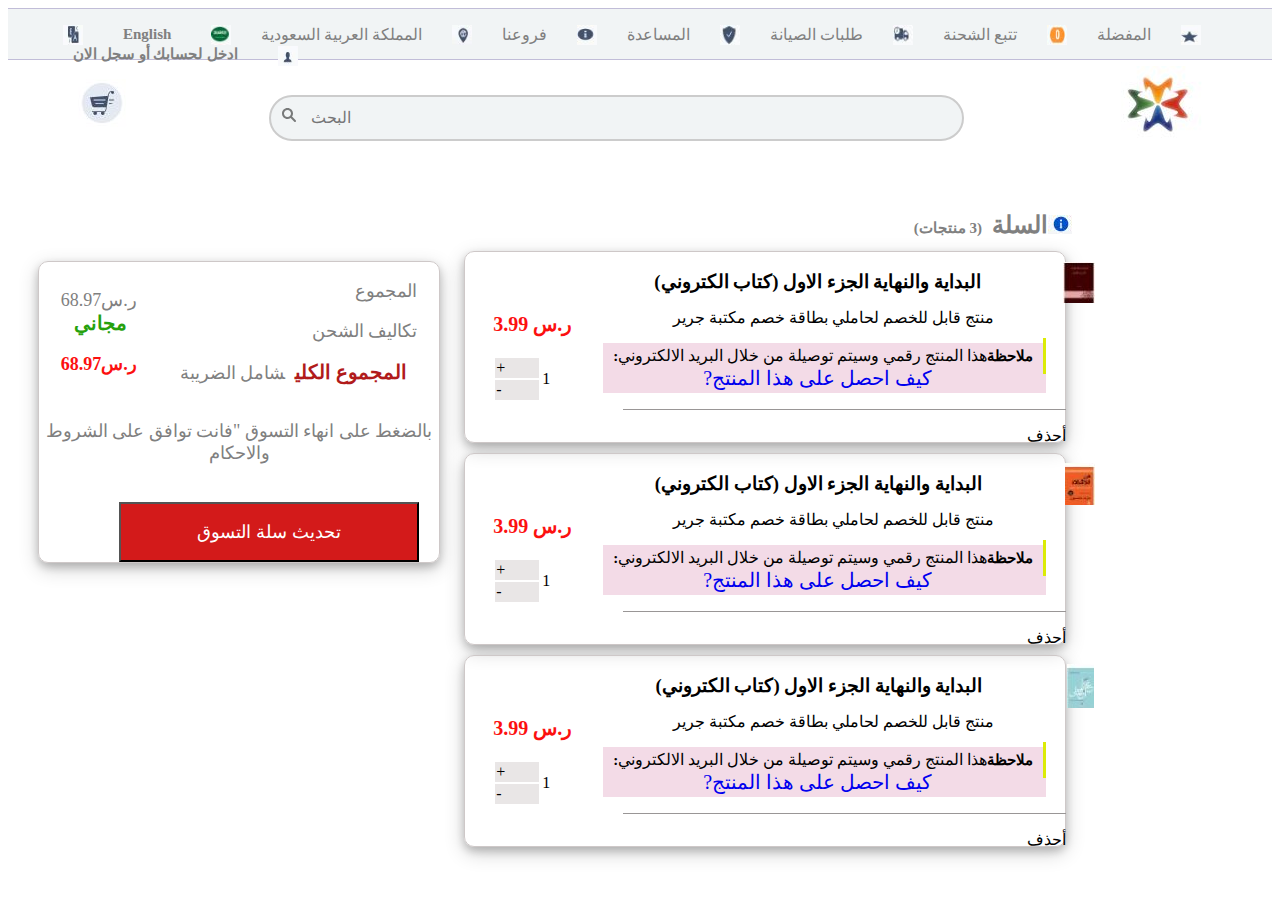
<file: salh.html>
<!DOCTYPE html>
<html lang="en">

<head>
    <meta charset="UTF-8">
    <meta http-equiv="X-UA-Compatible" content="IE=edge">
    <meta name="viewport" content="width=device-width, initial-scale=1.0">
    <link rel="stylesheet" href="style.css">
    <title>السلة</title>
</head>

<body>
    
    <div class="lists">

        <ul>
            <div class="one">
                <li> <a href="#"><img src="images/0.JPG"></a></li>
                <li class="change-language"><a href="#"><span>English</span></a></li>
            </div>
            <div class="one">
                <li> <a href="#"><img src="images/01.JPG"></a></li>
                <li><a href="#">المملكة العربية السعودية</a></li>
            </div>
            <li><a href="#"><img src="images/02.JPG"></a></li>
            <li><a href="#">فروعنا</a></li>
            <li><a href="#"><img src="images/03.JPG"></a></li>
            <li><a href="#">المساعدة</a></li>
            <li> <a href="#"><img src="images/04.JPG"></a></li>
            <li><a href="#">طلبات الصيانة</a></li>
            <li><a href="#"><img src="images/05.JPG"></a></li>
            <li><a href="#">تتبع الشحنة</a></li>
            <li><a href="#"><img src="images/07.JPG"></a></li>
            <li><a href="#">المفضلة</a></li>
            <li><a href="#"><img src="images/08.JPG"></a></li>
            <li><a href="#" class="show-modal-btn" onclick="callLink(this);" alt=""> <span>ادخل لحسابك أو سجل الان</span></a></li>
            <li><a href="#"><img src="images/09.JPG"></a></li>
        </ul>
    </div>
    <div class="search">
        <div class="img">
           <a href="salh.html"> <img src="images/06.JPG"></a>
        </div>
        <div class="sear">

            <form>
                <input type="text" name="search" placeholder="البحث">
            </form>
        </div>
        <div class="img2">
            <img src="images/37.JPG">
        </div>
    </div>
    <div id="first">

        <h2> السلة<span>(3 منتجات)</span></h2>
        <img src="images/Capture.JPG">
    </div>
    <div id="continer">
        <div id="one">
            <div id="one2">
                <p>3.99 ر.س</p>
                <table  id="tab">

                    <tr id="t">
                        <td style="background-color: rgb(233, 230, 230);">+</td>
                        <td rowspan="2">1</td>
                    </tr>
                    <td style="background-color: rgb(233, 230, 230);">-</td>
                </table>
            </div>
            <div id="one1">
                <div id="img-1">

                    <h3>البداية والنهاية الجزء الاول (كتاب الكتروني)</h3>
                    <img src="images/sam1.JPG">
                </div>
                <p>منتج قابل للخصم لحاملي بطاقة خصم مكتبة جرير</p>
                <p id="words"><span> :ملاحظة</span>هذا المنتج رقمي وسيتم توصيلة من خلال البريد الالكتروني <a
                        href="#"><br>?كيف احصل على هذا المنتج</a></p>
                        <div id="del"><p>أحذف</p></div>

            </div>

        </div>
        <div id="one">
            <div id="one2">
                <p>3.99 ر.س</p>
                <table  id="tab">

                    <tr id="t">
                        <td style="background-color: rgb(233, 230, 230);">+</td>
                        <td rowspan="2">1</td>
                    </tr>
                    <td style="background-color: rgb(233, 230, 230);">-</td>
                </table>
            </div>
            <div id="one1">
                <div id="img-1">

                    <h3>البداية والنهاية الجزء الاول (كتاب الكتروني)</h3>
                    <img src="images/sam2.JPG">
                </div>
                <p>منتج قابل للخصم لحاملي بطاقة خصم مكتبة جرير</p>
                <p id="words"><span> :ملاحظة</span>هذا المنتج رقمي وسيتم توصيلة من خلال البريد الالكتروني <a
                        href="#"><br>?كيف احصل على هذا المنتج</a></p>
                        <div id="del"><p>أحذف</p></div>
            </div>

        </div>
        <div id="one">
            <div id="one2">
                <p>3.99 ر.س</p>
                <table id="tab">

                    <tr id="t">
                        <td style="background-color: rgb(233, 230, 230);">+</td>
                        <td rowspan="2">1</td>
                    </tr>
                    <td style="background-color: rgb(233, 230, 230);">-</td>
                </table>
            </div>
            <div id="one1">
                <div id="img-1">

                    <h3>البداية والنهاية الجزء الاول (كتاب الكتروني)</h3>
                    <img src="images/sam3.JPG">
                </div>
                <p>منتج قابل للخصم لحاملي بطاقة خصم مكتبة جرير</p>
                <p id="words"><span> :ملاحظة</span>هذا المنتج رقمي وسيتم توصيلة من خلال البريد الالكتروني <a
                        href="#"><br>?كيف احصل على هذا المنتج</a></p>

                        <div id="del"><p>أحذف</p></div>
            </div>

        </div>

    </div>
    <div id="free2">
<div id="tag">
    <div id="tag1">
<p> 68.97ر.س<br><span>مجاني</span><br></p>
<p id="g1">68.97ر.س</p>
    </div>
    <div id="tag2">
   
        <p>المجموع</p>
<p>تكاليف الشحن</p>

<p id="re"><span>المجموع الكلي</span>شامل الضريبة</p>
</div>
</div>
<div id="tag3">
    <p> بالضغط على انهاء التسوق  "فانت توافق على الشروط والاحكام</p>
    <button> <a href="steper.html">تحديث سلة التسوق</a></button>
</div>
    </div>
    <script src="js/app.js"></script>
    
</body>

</html>
</file>
<file: style.css>
.lists{
    width: 100%;
    height: 50px;
    background-color: rgb(241, 244, 245);
    border-bottom:1px solid rgb(193, 189, 216);
    border-top: 1px solid rgb(193, 189, 216);
}

.hover-img {
  height: 100px;
  background-color: rgb(241, 244, 245);
  border-bottom:1px solid rgb(193, 189, 216);
  border-top: 1px solid rgb(193, 189, 216);
}
.hover-img ul{
  list-style: none;
}
.hover-img ul li{
  float: left;
}
.hover-img ul li a{
  text-decoration: none;
  color: gray;
  font-size: 11px;
  padding: 2px;
}
.hover-img{
  display: none;
}
.lists ul{
    list-style: none;
}
.lists ul li{
    float: left;
}
.lists ul li a{
    text-decoration: none;
    padding: 15px;
    color: gray;
}
.lists img{
    width: 20px;
    height: 20px;
}
span{
    font-weight: bold;
}
.search{
    position: relative;
    top: 0px;
    width: 100%;
    display: flex;
    justify-content: space-around;
    align-items: center;
}
.sear{
    position: relative;
    top:15px;
    width: 55%;
   
}    
.sear form ul{
    
    list-style:none ;
    position: relative;
    bottom: 50px;
    left: 50px;
}
.sear form ul li{
    float: left;
    box-sizing: border-box;
    border:1px solid rgb(193, 189, 216);
    border-radius: 30px;
    margin: 5px;
}
.sear form ul li a{
    text-decoration: none;
    padding: 15px;
    color: rgb(17, 15, 15);
  
}
.sear input[type=text] {
    width: 100%;
    box-sizing: border-box;
    border: 2px solid #ccc;
    border-radius: 30px;
    font-size: 16px;
    background-color: rgb(241, 244, 245);
    background-image: url('images/editfind_104370.svg');
    background-position: 10px 10px; 
    background-repeat: no-repeat;
    padding: 12px 20px 12px 40px;
  }
 .main{
   
   margin: 30px;
   float: right;
 }
 .main ul{
   list-style: none;
 }
 .main ul li {
   float: left;
   padding: 10px;
 }
 .main ul li a{
   text-decoration: none;
 }

  
.words{
  background-color: rgb(252, 242, 228);
  height: 50px;
  position: relative;
  color: #ccc;
}
.words a{
 position: relative;
 left: 100px;
  text-decoration: none;
  font-size: 20px;
  color: #ccc;
}
.words span{
  font-weight: bold;
  border-right: 3px solid rgb(219, 235, 6);
  
}
.shad{
  margin-top: 100px;
  margin-left: 100px;
  display: flex;
  justify-content: space-around;
  align-items: center;
 
}
.shad-1{
  display: flex;
  justify-content: center;
  border:1px solid rgb(219, 216, 233);
  box-shadow: 0px 8px 16px 0px rgba(0,0,0,0.2);
  position: relative;
  left: 350px;
}
.text1{
  text-align: center;
}
.shad2{
 width: 420px;
 height: 450px;
  border:1px solid rgb(219, 216, 233);
  box-shadow: 0px 8px 16px 0px rgba(0,0,0,0.2);
}
.market{
  background-color: rgb(230, 237, 238);
  width: 400px;
  height: 100px;
}
.market ul{
  position: relative;
  top:30px;
list-style: none;
}
.market ul li{
  float: left;
  padding: 10px;
}
.pref{
  display: flex;
  justify-content: space-around;
  align-items: center;
 position: relative;
 right: 20px;
}
.pref .pr{
  background-color: rgb(230, 237, 238);
  color: #717171;
  box-shadow: 0px 8px 16px 0px rgba(0,0,0,0.2);
  border-radius: 10px;
  width: 80px;
  margin: 10px;
}
.opt button { 
width: 300px;
height: 50px;
background-color: rgb(240, 20, 64);

border-radius: 10px;

}
.opt button a{
  text-decoration: none;
  color: #fff;
}
.opt{
  display: flex;
  justify-content: center;
  align-items: center;
}
.opt select{
  position: relative;
  left: 30px;
  top: 20px;
  height: 40px;
  border-radius: 10px;
}
.book{
  text-align: right;
  background-color: rgb(221, 234, 236);
  height: 50px;
  border-bottom: 1px solid rgb(162, 219, 245);
}
.book p{
  position: relative;
  top:10px;
  right: 30px;
}
h2{
  text-align: right;
}
table{
  display: table;
  width: 90%;
}
.tr{
  display: table-row;
  display: block;
  border-bottom: 1px solid  #e0e6ed;
  margin-left: 700px;
}
.td{
  min-width: 180px;
  display: table-cell;
  padding: 1.3rem;
}
  .container1{
    width: 100%;
    height: 600px;
    border-radius: 5px;
    background-color: #f2f2f2;
  
    padding: 20px;
    display: flex;
    justify-content: center;
    align-items: center;
  position:absolute;
  z-index: 1;
  top: 0;
}

.is-hidden {
  display: none !important;
}
.container1 .hide-modal-btn{
  background-color: firebrick;
  color: white;
  width: 40px;
  height: 30px;
  position: relative;
  top:0px
}

#pop {
  width: 100%;
  height: 100%;
  position: fixed;
  top: 0;
  background-color: rgba(3, 3, 3, 0.6);
  display: none;
  transition: 1s;
}
.log_in{
  width: 400px;
  height: 400px;
    position: relative;
    left: 500px;
    background-color: rgb(226, 226, 236);
}
.log_in  .row input[type=email] {
  position: relative;
  left: 70px;
  width: 50%;
  padding: 12px;
  border: 1px solid #ccc;
  border-radius: 4px;
  text-align: right;
}
.log_in  .row input[type=password] {
  position: relative;
  left: 70px;
  width: 50%;
  padding: 12px;
  border: 1px solid #ccc;
  border-radius: 4px;
  text-align: right;
}
.log_in .one{
    position: relative;
    left: 80px;
    width: 200px;
    height: 50px;
    background-color: firebrick;
    color: #fff;
}
.log_in .tow{
 
 position: relative;
 left: 110px;
  width: 150px;
  height:50px ;
    background-color: rgb(17, 96, 243);
    color: white;
    border-radius: 4px;
}
.log_in p{
    position: relative;
    left: 150px;
    top:10px;
    color: rgb(134, 114, 114);
}
.log_in h4{
  position: relative;
  left: 150px;
  color: rgb(134, 114, 114);
}
  .option-list{
      position: relative;
      left: 300px;
  }
  .option-list ul{
      list-style: none;
  }
  .option-list ul li{
      float: left;
  }
  .option-list ul li a{
      text-decoration: none;
      color: gray;
      padding: 15px;
      font-size: 20px;
  }
  .dropdown {
    position: relative;
    display: inline-block;
  }
  
  .dropdown-content {
    display: none;
    position: absolute;
    background-color: #f9f9f9;
    min-width: 160px;
    box-shadow: 0px 8px 16px 0px rgba(0,0,0,0.2);
    z-index: 1;
  }
  
  .dropdown-content a {
    color: black;
    padding: 12px 16px;
    text-decoration: none;
    display: block;
  }
  .dropdown-content a:hover {background-color: #f1f1f1}
  .dropdown:hover .dropdown-content {
    display: block;
  }
  .showSlider {
    display: none
    }
    .showSlider img {
    width: 100%;
    }
    .container {
    max-width: 1000px;
    position: relative;
    margin: auto;
    }
    .left, .right {
    cursor: pointer;
    position: absolute;
    top: 50%;
    width: auto;
    padding: 16px;
    margin-top: -22px;
    color: white;
    font-weight: bold;
    font-size: 18px;
    transition: 0.6s ease;
    border-radius: 0 3px 3px 0;
    }
    .right {
    right: 0;
    border-radius: 3px 0 0 3px;
    }
    .left:hover, .right:hover {
    background-color: rgba(115, 115, 115, 0.8);
    }
    .active {
    background-color: #717171;
    }
    /* Fading animation */
    .fad {
    -webkit-animation-name: fad;
    -webkit-animation-duration: 1.5s;
    animation-name: fad;
    animation-duration: 1.5s;
    }
    @-webkit-keyframes fad {
    from {
    opacity: .4
    }
    to {
    opacity: 1
    }
    }
    @keyframes fad {
    from {
    opacity: .4
    }
    to {
    opacity: 1
    }
    }
  .count{
    width: 80%;
    height: 500px;
    margin: 50px auto;
    display: none;
  
}
.count-1 img{
    position: relative;
    left: 500px;
    
}
.offfers{
    position: relative;
    left: 500px;
  color: rgb(245, 238, 238);
  font-size: 30px;
}
.count-1 p{
    font-size: 20px;
    color:rgb(245, 238, 238);
}

#popUP {
  width: 100%;
  height: 100%;
  position: fixed;
  top: 0;
  background-color: rgba(3, 3, 3, 0.6);
  display: none;
  transition: 1s;
}
#demo{
position: relative;
top:20px;
left: 500px;
color: rgb(245, 238, 238);
font-size: 25px;
}
.off{
   position: absolute;
  color:rgb(245, 238, 238) ;
}
.off1{
    position: relative;
    top:70px;
    
    color: rgb(245, 238, 238);
}
hr{
  position: relative;
  top:20px
   
}
  .free{
      display: flex;
      justify-content: space-around;
      align-items: center;
  }
      h3{
text-align: right;
      position: relative;
      right: 40px;
  }
  .free .img1{
    box-shadow: 0 4px 8px 0 rgba(0, 0, 0, 0.2), 0 6px 20px 0 rgba(0, 0, 0, 0.19);
    border: 1px solid rgb(206, 200, 200);
    border-radius: 10px;
    padding: 10px;
  
  }
  
  .img1 a :hover{
    border:1px solid rgb(238, 7, 7);
  }
  
  .mySlides  a :hover{
    border:1px solid rgb(238, 7, 7);
  }
  
img {vertical-align: middle;}

/* Slideshow container */
.slideshow-container {
  max-width: 1100px;
  position: relative;
  top:20px;
  margin: auto;
  display: flex;
  justify-content: space-around;
  align-items: center;
}
/* Next & previous buttons */
.prev, .next{
  cursor: pointer;
  position: absolute;
  top: 50%;
  width: auto;
  padding: 100px;
  margin-top: -22px;
  color: black;
  font-weight: bold;
  font-size: 18px;
  transition: 0.6s ease;
  border-radius: 0 3px 3px 0;
  user-select: none;
}
.prev{
  margin-right: 600px;
}
/* Position the "next button" to the right */
.next {
  right: 0;
  border-radius: 3px 0 0 3px;
}

/* On hover, add a black background color with a little bit see-through */
.prev:hover, .next:hover {
  background-color: rgba(0,0,0,0.8);
}

/* The dots/bullets/indicators */
.dot {
  cursor: pointer;
  height: 15px;
  width: 15px;
  margin: 0 2px;
  background-color: #bbb;
  border-radius: 50%;
  display: inline-block;
  transition: background-color 0.6s ease;
}

.active, .dot:hover {
  background-color: #717171;
}


/* Fading animation */
.fade {
  -webkit-animation-name: fade;
  -webkit-animation-duration: 1.5s;
  animation-name: fade;
  animation-duration: 1.5s;
}

@-webkit-keyframes fade {
  from {opacity: .4} 
  to {opacity: 1}
}

@keyframes fade {
  from {opacity: .4} 
  to {opacity: 1}
}
  
#num{
  color: red;
  margin: 0;
  padding: 0;
}
#i{
  margin: 0;
  padding: 0;
}
.categ{
  display:flex;
  justify-content: space-between;
  width: 90%;
  padding: 5%;
  
}
.d_left{
  width: 75%;
  margin-top: 50px;
}
#books{
  display: flex;
  flex-wrap: wrap;
  justify-content:center;
  justify-items: center;
}
.info_book{
  border: 1px solid rgb(129, 123, 123);
  display: block;
  justify-items: center;
  text-align: center;
  padding-right: 20px;
  padding-left: 20px;
  margin-bottom: 10px;
  margin-top: 10px;
  margin-left: 5px;
  width: 150px;
  height: 430px;
  box-shadow: 0 4px 8px 0 rgba(0, 0, 0, 0.2), 0 6px 20px 0 rgba(0, 0, 0, 0.19);
}
.info_book img{
  width: 85%;
  height: 150px;
}
.info_book .add{
  width: 35px;
  height: 35px;
}
.info_book p{
  height: 40px;
}
.info_book a{
  text-decoration: none;
}
.info_book #sal{
  color: red;
}
.info_book #sal span{
  font-size: 10px;
}
.but_show{
  width: 100%;
  background-color: blue;
}
.but_show a{
  color: white;
  text-decoration: none;
}
.d_right{
  width: 23%;
  display: block;
  text-align: right;
}
.d_right .ull{
  width: 100%;
  justify-content: space-between;
  margin-bottom: 40px;
}
.d_right .ull ul{
  width: 100%;
  list-style: none;
  justify-content: space-between;
}
.d_right .ull ul li{
  float: left;
  justify-content: space-between;
  color: rgb(4, 212, 212);
  margin-left: 5px;
}
.d_right ul li a{
  text-decoration: none;
  color: rgb(4, 212, 212);
  font-weight: bold;
}
.d_d_d{
  border: 3px solid green;
  padding-right: 10px;
  color: green;
  align-items: center;
  margin-bottom: 20px;
  height: 30px;
  
}
.d_d_d h3{
  align-items: center;
}
.d_green{
  background-color: darkgreen;
  margin-bottom: 0px;
  color: white;
  height: 35px;
  align-items: center;
  
  border-top-left-radius:10px ;
  border-top-right-radius:10px ;
}
.d_green h4{
  align-items: center;
  padding: 10px;
}
.las_d{
  background-color: rgb(200, 229, 233);
  border: 1px solid rgb(155, 207, 214);
  display: flex;
  justify-content: space-between;
  padding: 10px;
}
.las_d label{
  border: 2px solid black;
  padding: 0px;
}

.lo_d{
  background-color: white;
  padding: 20px;
  align-items: center;
  
  border: 1px solid rgb(166, 211, 218);
  
}
.lo_d .lin{
  display: flex;
  align-items: center;
}
.lo_d .lin .lq{
  height: 13px;
  width: 10px;
  border: 2px solid black;
  background-color: red;
}
.lo_d .lin #ll{
  width: 200px;
  height: 8px;
  background-color: rgb(73, 67, 67);
}
.lo_d .rs{
  display: flex;
  justify-content: space-between;
  color: red;
}

main.checkout {
  height: 100vh;
  width: 100%;
  display: flex;
  justify-content: center;
  align-items: center;
  flex-direction: column;
  position: relative;
}
.checkout .stepper {
  width: 20rem;
  display: flex;
  justify-content: center;
  align-items: center;
  position: absolute;
  top: 5%;
}
.checkout .form {
  background: #fff;
  text-align: center;
  position: absolute;
  width: 25rem;
  box-shadow: 0.2rem 0.2rem 0.5rem rgba(51, 51, 51, 0.2);
  display: none;
  border-radius: 5px;
  overflow: hidden;
}
.form-active {
  z-index: 1000;
  display: block !important;
}

.form--header-container {
  background: rgb(181, 185, 243);
  color: #fff;
  height: 6rem;
  padding: 1rem 0;
  margin-bottom: 2rem;
}
.checkout input[type="text"] {
  padding: 0.8rem;
  margin: auto;
    margin-top: auto;
  margin-top: 0.5rem;
  width: 20rem;
  display: block;
  border-radius: 0.5rem;
  outline: none;
  border: 1px solid #bdbdbb;
}
.form__btn {
background-color: rgb(181, 185, 243);
  color: #fff;
  outline: none;
  border: none;
  padding: 0.5rem 0.7rem;
  width: 7rem;
  margin: 1rem auto;
  border-radius: 0.9rem;
  text-transform: uppercase;
  font-weight: 700;
}
.px-2 {
  padding-inline: 24px;
}
.justify-content-space-between {
  justify-content: space-between;
}
.d-flex {
  display: flex;
  flex-flow: row wrap;
}
ul {
  list-style: none;
}
#continer{
  float: right;
   width: 650px;
   height: 600px;

}
#first{
   position: relative;
   right: 200px;
   top:50px;
   float: right;
display: flex;
justify-content: center;
align-items: center;

}
#first h2{
   color: gray;
}
span{
   font-size: 15px;
   padding: 10px;
}
#one{
   display: flex;
   justify-content: center;
   align-items: center;
   position: relative;
   top: 100px;
   box-shadow: 0 4px 8px 0 rgba(0, 0, 0, 0.2), 0 6px 20px 0 rgba(0, 0, 0, 0.19);
   border: 1px solid rgb(206, 200, 200);
   border-radius: 10px;
   height: 190px;
   width: 600px;
  margin: 10px;
}
#one1{
   position: relative;
 left: 80px;
}
#one2{
   width: 100px;
}
#one2 p{
   color: rgb(252, 16, 16);
   font-size: 20px;
   font-weight: bold;
}
#img-1{
   display: flex;
   justify-content: space-around;
   align-items: center;
   position: relative;
   top:20px
}
table #tab{
   width: 50px;
  text-align: center;
}
table #tab, th #t, td#t  {
   border: 1px solid rgb(153, 150, 150);
   border-collapse: collapse;
  
 }
#words{
   background-color: rgb(243, 219, 231);
   height: 50px;
   position: relative;
   right: 70px;
}
#words a{
  position: relative;
  left: 100px;
   text-decoration: none;
   font-size: 20px;
   
}
#words span{
   font-weight: bold;
   border-right: 3px solid rgb(219, 235, 6);
   
}
#del{
   border-top: 1px solid rgb(153, 150, 150);
   position: relative;
   right: 50px;
}
#del p{
   position: relative;
   top:0px;
float: right;
}
#free2{
   width: 400px;
   height: 300px;
   box-shadow: 0 4px 8px 0 rgba(0, 0, 0, 0.2), 0 6px 20px 0 rgba(0, 0, 0, 0.19);
   border: 1px solid rgb(206, 200, 200);
   border-radius: 10px;
   position: relative;
   top:120px;
   left: 30px;
}
#tag{
   display: flex;
   justify-content: space-around;
   align-items: center;
}
#tag1 , #tag2{
   text-align: right;
   color: gray;
   font-size: 18px;
}
#tag1 span{
   color: rgb(38, 161, 13);
   font-size: 20px;
   font-weight: bold;
}
#g1{
   color: rgb(252, 16, 16);
   font-weight: bold;
}
#tag2 span{
   color: rgb(177, 27, 27);
   font-size: 20px;
   font-weight: bold;
}
#tag3{
   text-align: center;
}
#tag3 p{
   color: gray;
   font-size: 18px;
}
#tag3 button{
  
   background-color: rgb(211, 26, 26);
   width: 300px;
   height: 60px;
   
}
#tag3 button a{
  text-decoration: none;
  font-size: 18px;
  color: white;
}
  .all{
    width: 100%;
    height: 400px;
  background-color: rgb(44, 43, 43);
  }

  .li1 ul{
list-style: none;
  }
  .li1 ul li{
      float: left;
      margin: 30px;
      position: relative;
      left: 300px;
      border-bottom:1px solid rgb(125, 124, 129);
  }
  .li1 ul li a{
      text-decoration: none;
      padding: 15px;
      color: gray;
      font-size: 20px;
  }
   .main-list{
      display: flex;
      justify-content: space-between;
      width: 75%;
      position: relative;
     left: 300px;
  }
  .main-list .list1 ul{
      list-style: none;
  }
  .main-list .list1 ul li{
      padding: 5px;
      text-align:right ;
  }
  .main-list .list1 ul li a{
      text-decoration: none;
      color: white;
     
  }
  .main-list .last{
      background-color: rgb(59, 58, 58);
      border-radius: 10px;
      height: 150px;
      width: 250px;
      position: relative;
      left: 40px;
  }
  .last input{
      height: 40px;
      width: 180px;
      border-radius: 10px;
      position: relative;
      left: 30px;
      top:10px;
      text-align: right;
  }
 
  form img{
      position: relative;
      top: 15px;
      right: 150px;
  }
  button{
      position: relative;
      top: 20px;
      left: 30px;
      width: 80px;
      height: 30px;
  }
  .icons{
      width: 350px;
  }
  .icons ul{
      list-style: none;
  }
  .icons ul li{
      float: left;
      padding: 5px;
      
  }
  .icons  p a{
      text-decoration: none;
      color: gray;
      font-size: 20px;
      position: relative;
      left: 200px;
      border-bottom:1px solid rgb(125, 124, 129);
  }
  .icons img{
      width: 30px;
      height: 30px;
      position: relative;
      left:40px;
      border-radius: 30px;
  }
  .copy{
    background-color:rgb(229, 226, 226);
      display: flex;
      justify-content: space-around;
      align-items: center;
      color: rgb(104, 100, 100);
  }

  .copy1 a{
      text-decoration: none;
      color: rgb(104, 100, 100);
      position: relative;
      top:10px;
  }
  
header div ul{
  display: none;
}

/* this media jquery for small devices like mobiles*/
@media screen  and (max-width: 450px) {

  .lists {
display: none;
  }
  header div ul{
      display: block;
      
  }
  header  div a {
        text-decoration: none;
        color: white;
        font-size: 15px;
        padding: 15px;
        text-align: center;
        display:inline-block;
      }
      header div  ul {
        display: inline;
        margin: 0px;
        padding: 0px;
      }
      header div  ul li {
          display: inline-block;
    }
    header div  ul li:hover {
          background:rgb(216, 236, 241);
    }
    header div  ul li:hover ul {
          display: block;
        }
        header div  ul li ul {
        position: relative;
        width: 150px;
        display: none;
      }
      header div  ul li ul li { 
        background: rgb(196, 216, 221);
        display: block; 
      }
      header div  ul li ul li a {
          display:block !important;
        } 
        header div  ul li ul li:hover {
          background: rgb(212, 210, 210);
        }
        .option-list{
          display: none;
        }
.search{
  display: flex;
  justify-content: space-between;
  align-self: center;
  margin-bottom: 15px;
}
.sear ul{
  display: none;
}
.img2 img{
  width: 70px;
}
.container1{
  width: 400px;
}
.free{
 display: flex;
 flex-flow: row wrap;
 
}
.img1{
 min-width: 200px;
}

.count-1 img{
  position: relative;
  left: 50px;
  top: 50px;
}
.offfers{
  position: relative;
  left: 50px;

}
#demo{
  position: relative;
  top:20px;
  left: 50px;
  }
.slidershow{
  position: relative;
  left: 0px;
  width: 400px;
}
.slideshow-container{
  width: 400px;
}
.mySlides {
  position: relative;
  top:10px
}
.prev , .next{
  margin: 0px;
  padding: 40px;
}
.prev{
  margin-right: 250px;
}
.next{
  margin-right: 50px;
}
.all{
  width: 450px;
}
.li1 ul li{
  float: left;
  margin: 0px;
  position: relative;
  left: 0px;
  top:10px
}
.li1 ul li a{
  font-size: 11px;
  padding: 10px;
  color: #f1f1f1;
}
.main-list{
  width: 105%;
      position: relative;
     left: 0px;  
}

.main-list .list1 ul li{
  padding: 3px;
}
.main-list .list1 ul li a{
  font-size: 11px;
}
.all2{
  position: relative;
  top:220px;
  right: 270px;
}
.all{
  
  height: 500px;
}
.icons{
  width: 300px;
  position: relative;

}
.icons ul li{
  float: left;
  padding: 5px;
 
}
.icons img{
  width: 20px;
  height: 20px;
  
}
.copy{
  width: 450px;
}
.copy1{
  width: 200px;

}
.copy2 img{
width:250px;
}
 .copy1 a , p{
  font-size: 11px;
}
}
</file>
